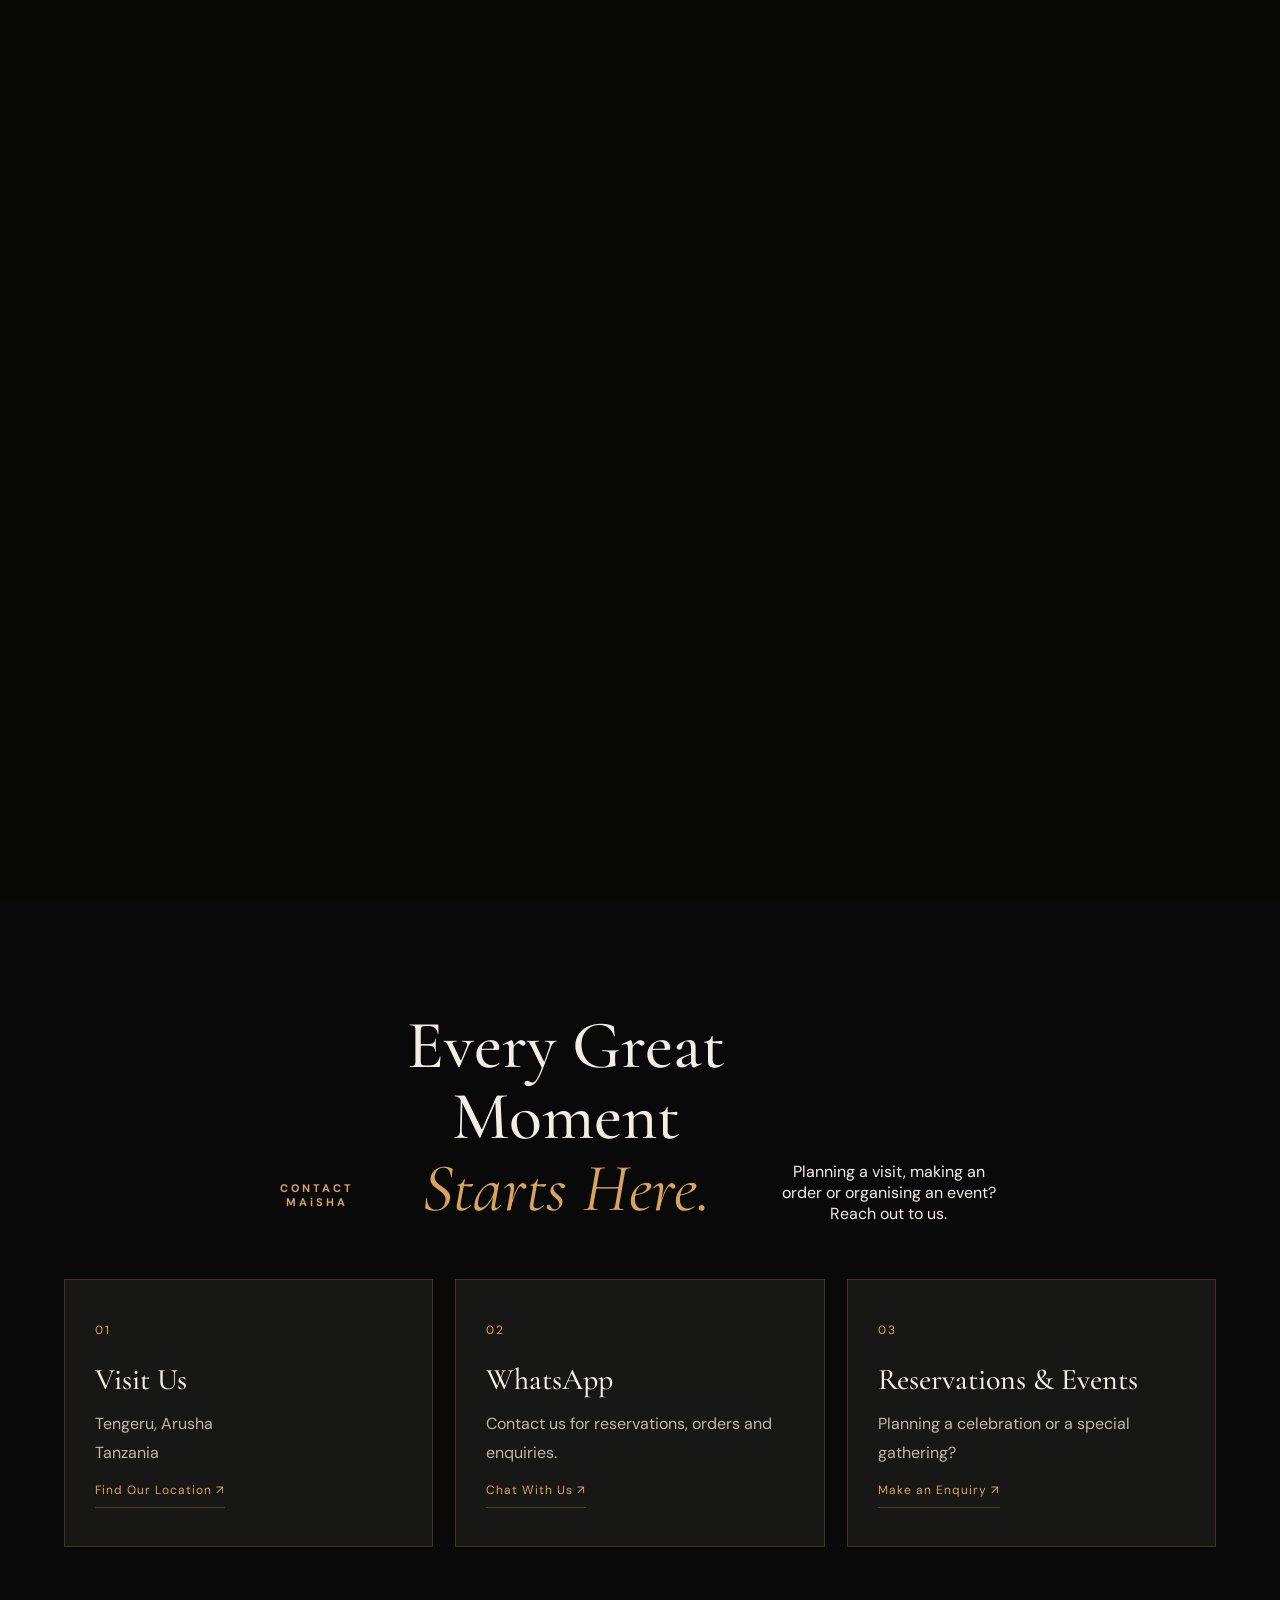
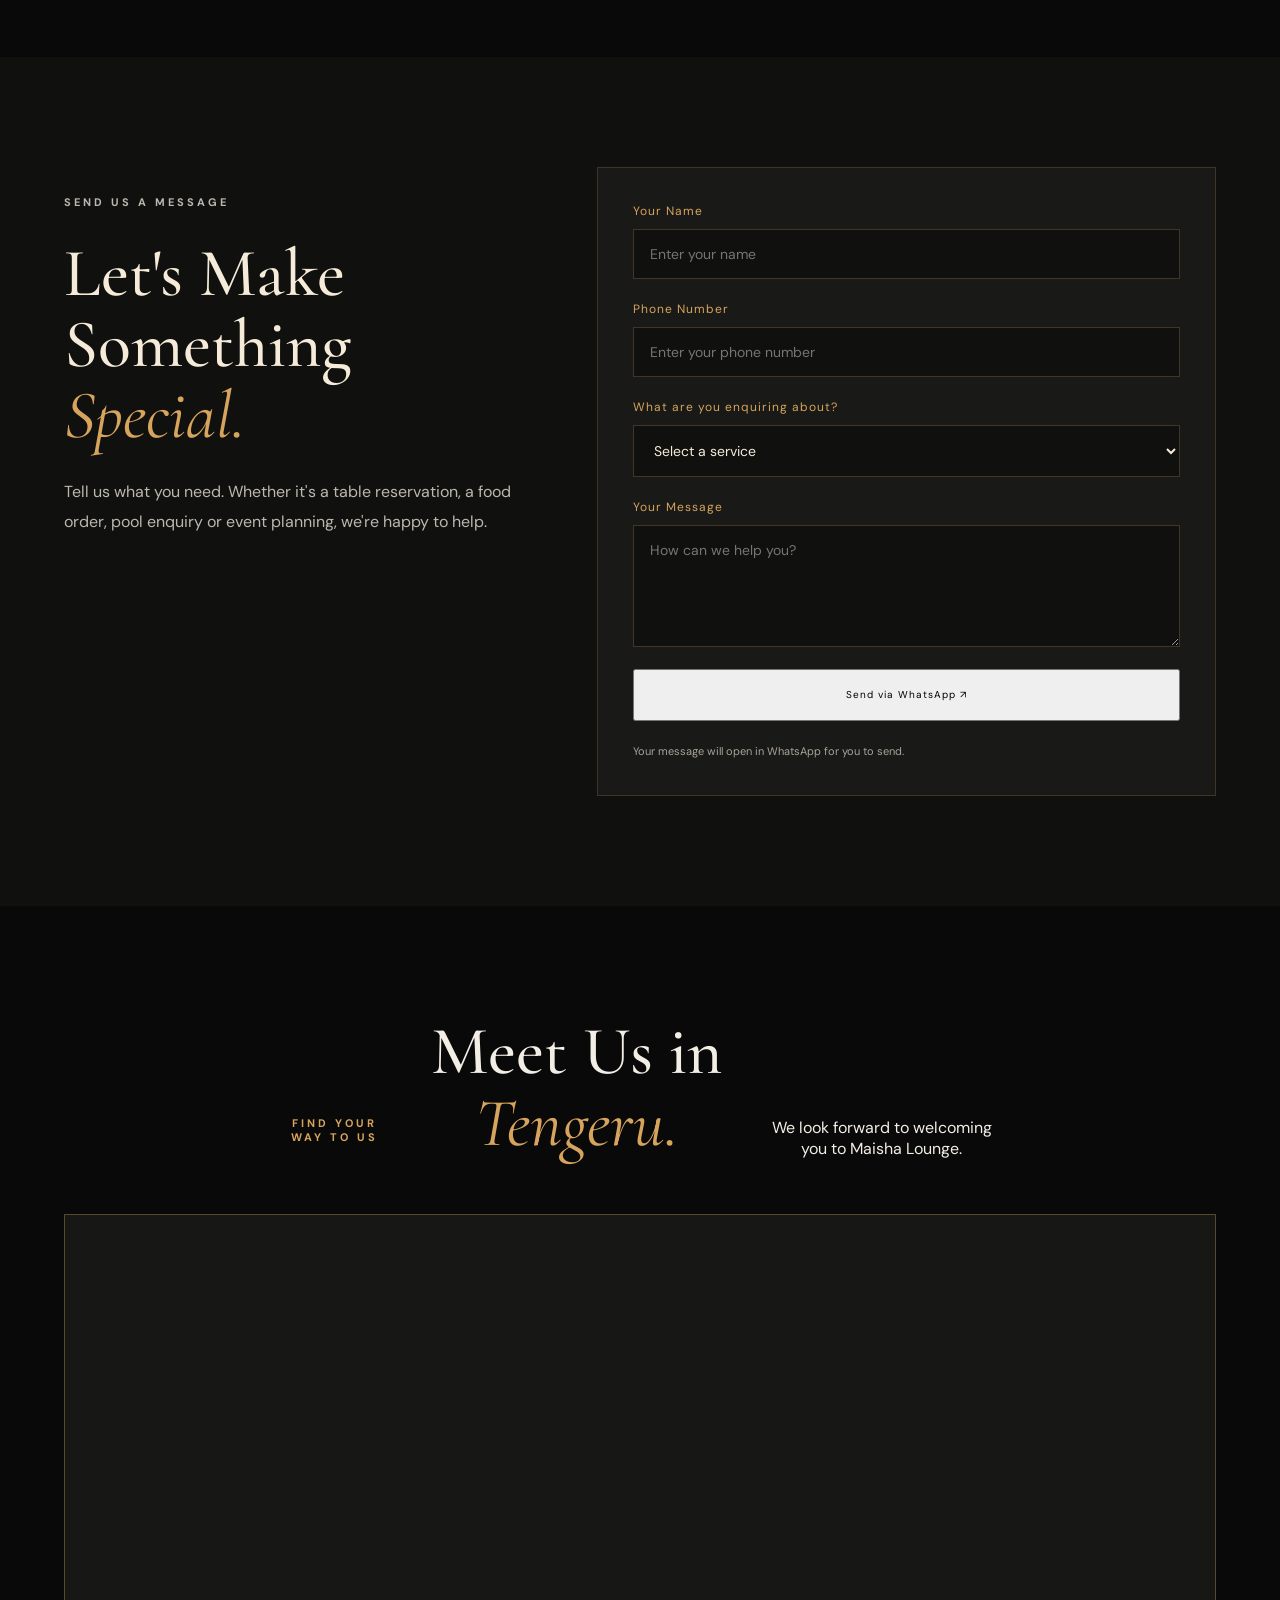
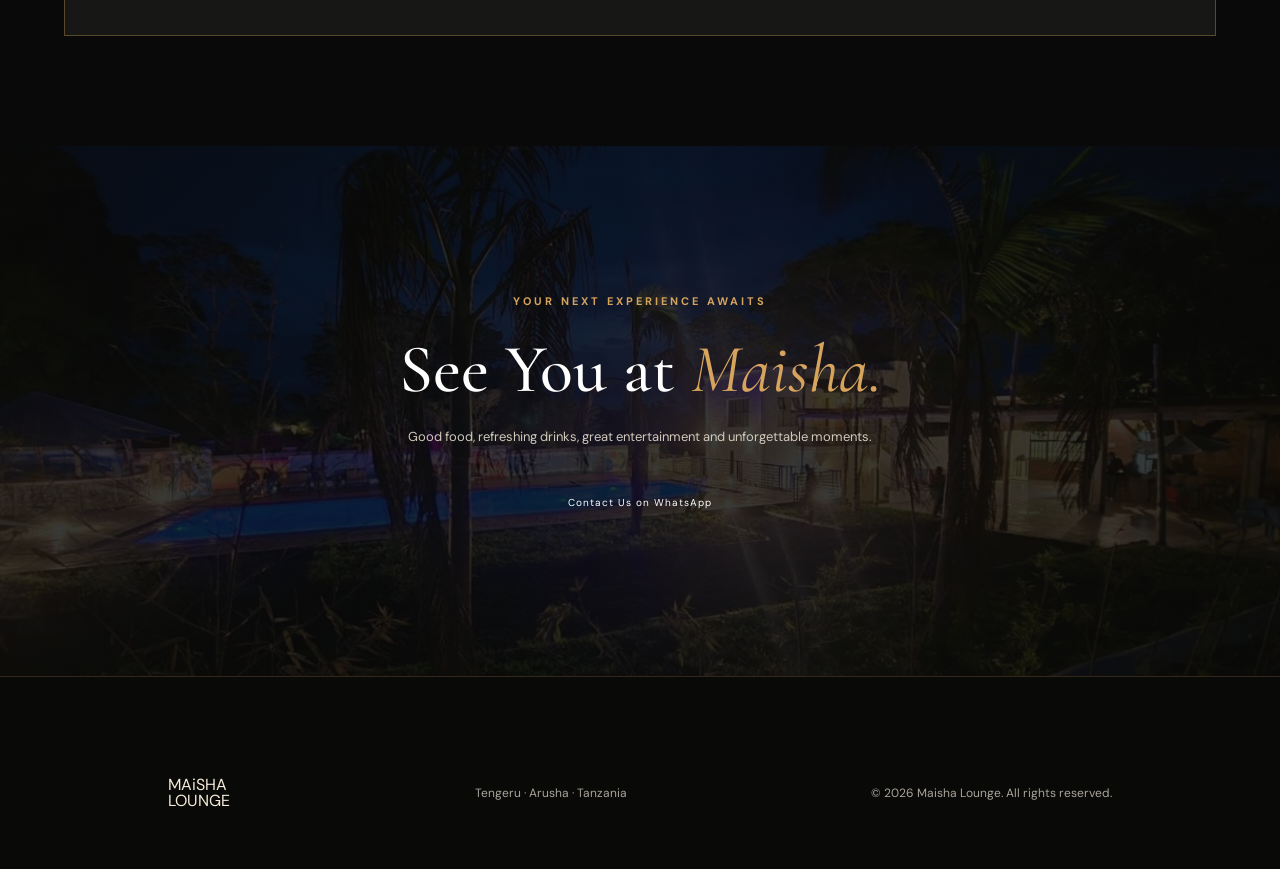
<file: contact.html>
<!DOCTYPE html>
<html lang="en">
<head>
  <meta charset="UTF-8">
  <meta name="viewport" content="width=device-width, initial-scale=1.0">

  <title>Contact Us | Maisha Lounge – Tengeru, Arusha</title>
  <meta name="description" content="Contact Maisha Lounge in Tengeru, Arusha for reservations, food orders, swimming pool enquiries and events.">

  <link rel="preconnect" href="https://fonts.googleapis.com">
  <link rel="preconnect" href="https://fonts.gstatic.com" crossorigin>
  <link href="https://fonts.googleapis.com/css2?family=Cormorant+Garamond:wght@400;500;600;700&family=DM+Sans:wght@400;500;600;700&display=swap" rel="stylesheet">

  <link rel="stylesheet" href="styles.css">
</head>

<body>
<!-- CINEMATIC WELCOME INTRO -->
<div class="welcome-intro">

  <div class="curtain curtain-left"></div>
  <div class="curtain curtain-right"></div>

  <div class="welcome-brand">
    <h1>MAiSHA LOUNGE</h1>
    <p>Karibu Maisha</p>
  </div>

</div>
  <header class="header">
    <div class="container nav">
      <a href="index.html" class="logo">MAiSHA <span>LOUNGE</span></a>

      <nav>
        <a href="index.html">Home</a>
        <a href="menu.html">Menu</a>
        <a href="experiences.html">Experiences</a>
        <a href="gallery.html">Gallery</a>
        <a href="contact.html" class="active">Contact</a>
      </nav>

      <a href="https://wa.me/255000000000" class="nav-cta">Get in Touch</a>
    </div>
  </header>

  <main>

    <section class="hero contact-hero">
      <div class="hero-content reveal">
        <p class="eyebrow">LET'S CONNECT</p>
        <h1>We'd Love to<br><em>Hear From You.</em></h1>
        <p>For reservations, orders, events and enquiries, our team is ready to assist.</p>
        <a href="#contact-details" class="btn btn-primary">Get in Touch</a>
      </div>
    </section>

    <section class="section" id="contact-details">
      <div class="container">

        <div class="section-heading reveal">
          <p class="eyebrow">CONTACT MAiSHA</p>
          <h2>Every Great Moment <em>Starts Here.</em></h2>
          <p>Planning a visit, making an order or organising an event? Reach out to us.</p>
        </div>

        <div class="contact-grid">

          <div class="contact-card reveal">
            <span class="contact-icon">01</span>
            <h3>Visit Us</h3>
            <p>Tengeru, Arusha<br>Tanzania</p>
            <a href="https://www.google.com/maps/search/?api=1&query=Maisha+Lounge+Tengeru+Arusha" target="_blank" rel="noopener noreferrer" class="text-link">Find Our Location ↗</a>
          </div>

          <div class="contact-card reveal">
            <span class="contact-icon">02</span>
            <h3>WhatsApp</h3>
            <p>Contact us for reservations, orders and enquiries.</p>
            <a href="https://wa.me/255000000000?text=Hello%20Maisha%20Lounge%2C%20I%20would%20like%20to%20make%20an%20enquiry." class="text-link">Chat With Us ↗</a>
          </div>

          <div class="contact-card reveal">
            <span class="contact-icon">03</span>
            <h3>Reservations & Events</h3>
            <p>Planning a celebration or a special gathering?</p>
            <a href="https://wa.me/255000000000?text=Hello%20Maisha%20Lounge%2C%20I%20would%20like%20to%20enquire%20about%20a%20reservation%20or%20event." class="text-link">Make an Enquiry ↗</a>
          </div>

        </div>

      </div>
    </section>

    <section class="section section-dark">
      <div class="container contact-layout">

        <div class="contact-intro reveal">
          <p class="eyebrow">SEND US A MESSAGE</p>
          <h2>Let's Make Something <em>Special.</em></h2>
          <p>Tell us what you need. Whether it's a table reservation, a food order, pool enquiry or event planning, we're happy to help.</p>
        </div>

        <form class="contact-form reveal" id="contactForm">

          <div class="form-group">
            <label for="name">Your Name</label>
            <input type="text" id="name" name="name" placeholder="Enter your name" required>
          </div>

          <div class="form-group">
            <label for="phone">Phone Number</label>
            <input type="tel" id="phone" name="phone" placeholder="Enter your phone number">
          </div>

          <div class="form-group">
            <label for="service">What are you enquiring about?</label>
            <select id="service" name="service" required>
              <option value="">Select a service</option>
              <option>Restaurant & Food Order</option>
              <option>Bar & Drinks</option>
              <option>Swimming Pool</option>
              <option>Music & Entertainment</option>
              <option>Events & Celebrations</option>
              <option>Table Reservation</option>
              <option>General Enquiry</option>
            </select>
          </div>

          <div class="form-group">
            <label for="message">Your Message</label>
            <textarea id="message" name="message" rows="5" placeholder="How can we help you?" required></textarea>
          </div>

          <button type="submit" class="btn btn-primary">Send via WhatsApp ↗</button>

          <p class="form-note">Your message will open in WhatsApp for you to send.</p>

        </form>

      </div>
    </section>

    <section class="section">
      <div class="container">

        <div class="section-heading reveal">
          <p class="eyebrow">FIND YOUR WAY TO US</p>
          <h2>Meet Us in <em>Tengeru.</em></h2>
          <p>We look forward to welcoming you to Maisha Lounge.</p>
        </div>

        <div class="map-container reveal">
          <iframe
            src="https://www.google.com/maps?q=Maisha+Lounge+Tengeru+Arusha&output=embed"
            width="100%"
            height="420"
            style="border:0;"
            loading="lazy"
            referrerpolicy="no-referrer-when-downgrade"
            title="Map showing Maisha Lounge in Tengeru, Arusha">
          </iframe>
        </div>

      </div>
    </section>

    <section class="cta-section reveal">
      <div class="container cta-content">
        <p class="eyebrow">YOUR NEXT EXPERIENCE AWAITS</p>
        <h2>See You at <em>Maisha.</em></h2>
        <p>Good food, refreshing drinks, great entertainment and unforgettable moments.</p>
        <a href="https://wa.me/255000000000?text=Hello%20Maisha%20Lounge%2C%20I%20am%20planning%20a%20visit." class="btn btn-primary">Contact Us on WhatsApp</a>
      </div>
    </section>

  </main>

  <footer class="footer">
    <div class="container footer-inner">
      <a href="index.html" class="logo">MAiSHA <span>LOUNGE</span></a>
      <p>Tengeru · Arusha · Tanzania</p>
      <p>© 2026 Maisha Lounge. All rights reserved.</p>
    </div>
  </footer>

  <script src="script.js"></script>

  <script>
    document.getElementById('contactForm').addEventListener('submit', function(event) {
      event.preventDefault();

      const name = document.getElementById('name').value.trim();
      const phone = document.getElementById('phone').value.trim();
      const service = document.getElementById('service').value;
      const message = document.getElementById('message').value.trim();

      const whatsappNumber = '255000000000';

      const text =
        'Hello Maisha Lounge!\n\n' +
        'Name: ' + name + '\n' +
        'Phone: ' + phone + '\n' +
        'Enquiry: ' + service + '\n' +
        'Message: ' + message;

      window.open(
        'https://wa.me/' + whatsappNumber + '?text=' + encodeURIComponent(text),
        '_blank'
      );
    });
  </script>

</body>
</html>
</file>
<file: styles.css>
/* =========================================
   MAISHA LOUNGE — PREMIUM LUXURY DESIGN
========================================= */

:root {
  --black: #090909;
  --dark: #11100e;
  --gold: #c9a66b;
  --gold-light: #e3c995;
  --cream: #f3eee5;
  --muted: #aaa49a;
  --border: rgba(201,166,107,.25);
  --heading: 'Cormorant Garamond', serif;
  --body: 'DM Sans', sans-serif;
}

* {
  margin: 0;
  padding: 0;
  box-sizing: border-box;
}

html {
  scroll-behavior: smooth;
  scroll-padding-top: 90px;
}

body {
  background: var(--black);
  color: var(--cream);
  font-family: var(--body);
  overflow-x: hidden;
}

a {
  color: inherit;
  text-decoration: none;
}

button {
  font: inherit;
}

img {
  display: block;
  width: 100%;
}

/* PRELOADER */

.preloader {
  position: fixed;
  inset: 0;
  background: var(--black);
  z-index: 9999;
  display: grid;
  place-items: center;
  transition: opacity .8s ease, visibility .8s ease;
}

.preloader span {
  font-family: var(--heading);
  font-size: 42px;
  letter-spacing: 12px;
  color: var(--gold);
  animation: pulse 1.5s infinite;
}

.preloader.loaded {
  opacity: 0;
  visibility: hidden;
}

@keyframes pulse {
  50% { opacity: .4; }
}

/* HEADER */

.header {
  height: 90px;
  padding: 0 7%;
  display: flex;
  align-items: center;
  justify-content: space-between;
  position: absolute;
  top: 0;
  left: 0;
  width: 100%;
  z-index: 100;
  border-bottom: 1px solid rgba(255,255,255,.12);
  background: rgba(8,8,8,.22);
  backdrop-filter: blur(8px);
}

.logo {
  display: flex;
  flex-direction: column;
  line-height: 1;
}

.logo-main {
  font-family: var(--heading);
  font-size: 29px;
  letter-spacing: 5px;
  color: var(--gold-light);
}

.logo-sub {
  font-size: 9px;
  letter-spacing: 5px;
  margin-top: 6px;
  text-align: center;
}

.nav {
  display: flex;
  gap: 34px;
}

.nav a {
  font-size: 11px;
  letter-spacing: 1px;
  color: #e4dfd6;
  transition: color .3s;
}

.nav a:hover,
.nav a.active {
  color: var(--gold);
}

.nav-book {
  font-size: 11px;
  letter-spacing: 1px;
  border-bottom: 1px solid var(--gold);
  padding-bottom: 8px;
}

.nav-book span {
  color: var(--gold);
  margin-left: 8px;
}

.menu-toggle {
  display: none;
  background: none;
  border: 0;
  cursor: pointer;
}

/* HERO */

.hero {
  min-height: 100vh;
  position: relative;
  display: flex;
  align-items: center;
  overflow: hidden;
}

.hero-image {
  position: absolute;
  inset: 0;
  background:
    url('images/hero.jpg') center/cover no-repeat,
    linear-gradient(120deg,#29251e,#090909);
  transform: scale(1.05);
  animation: heroZoom 12s ease forwards;
}

@keyframes heroZoom {
  to { transform: scale(1); }
}

.hero-overlay {
  position: absolute;
  inset: 0;
  background: linear-gradient(
    90deg,
    rgba(0,0,0,.85),
    rgba(0,0,0,.48) 55%,
    rgba(0,0,0,.15)
  );
}

.hero-content {
  position: relative;
  z-index: 2;
  margin-left: 12%;
  max-width: 760px;
  padding-top: 80px;
}

.eyebrow {
  color: var(--gold);
  font-size: 10px;
  letter-spacing: 3px;
  margin-bottom: 25px;
}

.hero h1 {
  font-family: var(--heading);
  font-size: clamp(65px, 8vw, 112px);
  font-weight: 400;
  line-height: .92;
}

h1 em,
h2 em {
  color: var(--gold-light);
  font-weight: 400;
}

.hero-description {
  max-width: 410px;
  color: #d1cbc2;
  line-height: 1.9;
  font-size: 13px;
  margin-top: 30px;
}

.hero-buttons {
  display: flex;
  gap: 18px;
  flex-wrap: wrap;
  margin-top: 35px;
}

.btn {
  min-height: 52px;
  display: inline-flex;
  align-items: center;
  justify-content: center;
  gap: 20px;
  padding: 0 25px;
  font-size: 10px;
  letter-spacing: 1px;
  transition: .4s;
}

.btn-gold {
  background: var(--gold);
  color: #17120b;
}

.btn-gold:hover {
  background: var(--gold-light);
  transform: translateY(-4px);
}

.btn-outline {
  border: 1px solid rgba(255,255,255,.55);
}

.btn-outline:hover {
  border-color: var(--gold);
  color: var(--gold);
}

.hero-bottom {
  position: absolute;
  bottom: 35px;
  left: 7%;
  right: 7%;
  display: flex;
  justify-content: space-between;
  color: #c8c0b5;
  font-size: 9px;
  letter-spacing: 2px;
}

/* GENERAL SECTIONS */

.section-padding {
  padding: 120px 9%;
}

.intro {
  display: grid;
  grid-template-columns: .8fr 2fr;
  gap: 50px;
  background: var(--dark);
}

.intro-label {
  display: flex;
  align-items: flex-start;
  gap: 15px;
}

.intro-label p {
  color: var(--gold);
  font-size: 10px;
  letter-spacing: 2px;
}

.gold-line {
  width: 35px;
  height: 1px;
  background: var(--gold);
  margin-top: 5px;
}

.intro h2,
.section-heading h2,
.feature-content h2,
.cta-content h2 {
  font-family: var(--heading);
  font-size: clamp(43px, 5vw, 68px);
  font-weight: 400;
  line-height: 1.05;
}

.intro-content > p {
  max-width: 650px;
  color: var(--muted);
  font-size: 13px;
  line-height: 2;
  margin: 28px 0;
}

.text-link {
  display: inline-block;
  color: var(--gold-light);
  font-size: 10px;
  letter-spacing: 1px;
  padding-bottom: 9px;
  border-bottom: 1px solid var(--border);
  transition: .3s;
}

.text-link:hover {
  color: white;
  border-color: white;
}

/* EXPERIENCE CARDS */

.experiences {
  background: var(--black);
}

.section-heading {
  display: flex;
  align-items: flex-end;
  justify-content: space-between;
  gap: 30px;
  margin-bottom: 55px;
}

.section-heading .eyebrow {
  margin-bottom: 15px;
}

.experience-grid {
  display: grid;
  grid-template-columns: repeat(2,1fr);
  gap: 25px;
}

.experience-card {
  min-height: 440px;
  position: relative;
  overflow: hidden;
  background: #222;
}

.experience-image {
  position: absolute;
  inset: 0;
  background-position: center;
  background-size: cover;
  transition: transform .9s cubic-bezier(.2,.7,.2,1);
}

.experience-card:hover .experience-image {
  transform: scale(1.09);
}

.experience-image::after {
  content: "";
  position: absolute;
  inset: 0;
  background: linear-gradient(0deg,rgba(0,0,0,.9),transparent 75%);
}

.dining-image {
  background-image: url('images/dining.jpg');
}

.drinks-image {
  background-image: url('images/drinks.jpg');
}

.pool-image {
  background-image: url('images/pool.jpg');
}

.music-image {
  background-image: url('images/music.jpg');
}

.card-number {
  position: absolute;
  top: 25px;
  left: 28px;
  color: var(--gold-light);
  font-family: var(--heading);
  font-size: 24px;
}

.experience-info {
  position: absolute;
  bottom: 35px;
  left: 35px;
  z-index: 2;
}

.experience-info p {
  font-size: 9px;
  letter-spacing: 2px;
  color: var(--gold);
  margin-bottom: 10px;
}

.experience-info h3 {
  font-family: var(--heading);
  font-size: 37px;
  font-weight: 400;
  margin-bottom: 15px;
}

.experience-info span {
  font-size: 10px;
  letter-spacing: 1px;
}

/* FEATURE */

.feature-section {
  min-height: 680px;
  display: grid;
  grid-template-columns: 1.1fr 1fr;
  background: #171613;
}

.feature-image {
  background:
    url('images/signature.jpg') center/cover no-repeat,
    linear-gradient(120deg,#544635,#161411);
  min-height: 550px;
}

.feature-content {
  align-self: center;
  padding: 80px 12%;
}

.feature-content h2 {
  margin-bottom: 25px;
}

.feature-content > p:not(.eyebrow) {
  color: var(--muted);
  line-height: 2;
  font-size: 13px;
  margin-bottom: 30px;
}

/* GALLERY */

.gallery-teaser {
  background: var(--dark);
}

.gallery-grid {
  display: grid;
  grid-template-columns: 1.3fr 1fr 1fr;
  gap: 18px;
}

.gallery-item {
  height: 360px;
  background-size: cover;
  background-position: center;
  transition: transform .6s;
}

.gallery-item:hover {
  transform: translateY(-8px);
}

.gallery-one {
  background-image: url('images/gallery-1.jpg');
}

.gallery-two {
  background-image: url('images/gallery-2.jpg');
}

.gallery-three {
  background-image: url('images/gallery-3.jpg');
}

/* CTA */

.cta-section {
  min-height: 530px;
  display: grid;
  place-items: center;
  text-align: center;
  padding: 80px 20px;
  background:
    linear-gradient(rgba(0,0,0,.82),rgba(0,0,0,.88)),
    url('images/cta.jpg') center/cover;
}

.cta-content h2 {
  margin-bottom: 20px;
}

.cta-content > p:not(.eyebrow) {
  color: var(--muted);
  font-size: 13px;
  margin-bottom: 30px;
}

/* FOOTER */

.footer {
  padding: 65px 9% 25px;
  background: #080807;
}

.footer-top {
  display: flex;
  align-items: center;
  justify-content: space-between;
  gap: 25px;
  padding-bottom: 50px;
}

.footer-top > p {
  color: var(--muted);
  font-family: var(--heading);
  font-size: 24px;
}

.footer-bottom {
  padding-top: 22px;
  border-top: 1px solid var(--border);
  display: flex;
  justify-content: space-between;
  color: #77736c;
  font-size: 10px;
}

/* SCROLL REVEAL */

.reveal {
  opacity: 0;
  transform: translateY(45px);
  transition: opacity 1s ease, transform 1s cubic-bezier(.2,.7,.2,1);
}

.reveal.visible {
  opacity: 1;
  transform: translateY(0);
}

/* RESPONSIVE */

@media (max-width: 900px) {
  .header {
    padding: 0 5%;
  }

  .nav {
    gap: 18px;
  }

  .nav a {
    font-size: 10px;
  }

  .nav-book {
    display: none;
  }

  .section-padding {
    padding: 90px 6%;
  }

  .feature-content {
    padding: 55px 8%;
  }
}

@media (max-width: 650px) {
  .header {
    height: 75px;
  }

  .logo-main {
    font-size: 24px;
  }

  .menu-toggle {
    display: flex;
    flex-direction: column;
    gap: 7px;
    width: 35px;
  }

  .menu-toggle span {
    height: 1px;
    width: 28px;
    background: var(--gold);
  }

  .nav {
    position: absolute;
    top: 75px;
    left: 0;
    width: 100%;
    padding: 30px;
    display: none;
    flex-direction: column;
    background: #100f0d;
    gap: 25px;
  }

  .nav.open {
    display: flex;
  }

  .hero {
    min-height: 850px;
    min-height: 100svh;
  }

  .hero-content {
    margin: 0 7%;
    padding-top: 50px;
  }

  .hero h1 {
    font-size: clamp(57px, 15vw, 82px);
  }

  .hero-description {
    max-width: 330px;
  }

  .hero-bottom {
    font-size: 7px;
    letter-spacing: 1px;
  }

  .intro {
    grid-template-columns: 1fr;
    gap: 35px;
  }

  .section-heading {
    align-items: flex-start;
    flex-direction: column;
  }

  .experience-grid {
    grid-template-columns: 1fr;
  }

  .experience-card {
    min-height: 390px;
  }

  .feature-section {
    grid-template-columns: 1fr;
  }

  .feature-image {
    min-height: 350px;
  }

  .feature-content {
    padding: 65px 8%;
  }

  .gallery-grid {
    grid-template-columns: 1fr 1fr;
  }

  .gallery-item {
    height: 220px;
  }

  .gallery-one {
    grid-column: span 2;
  }

  .footer-top {
    align-items: flex-start;
    flex-direction: column;
  }

  .footer-bottom {
    flex-direction: column;
    gap: 12px;
  }
}

@media (prefers-reduced-motion: reduce) {
  *, *::before, *::after {
    scroll-behavior: auto !important;
    animation-duration: .01ms !important;
    transition-duration: .01ms !important;
  }

  .reveal {
    opacity: 1;
    transform: none;
  }
}

/* =====================================================
   MAISHA LOUNGE — PREMIUM DESIGN UPGRADE
   ===================================================== */

/* 1. GLOBAL POLISH */

html {
  scroll-behavior: smooth;
  scroll-padding-top: 90px;
}

body {
  overflow-x: hidden;
}

img {
  display: block;
  max-width: 100%;
}

a, button {
  -webkit-tap-highlight-color: transparent;
}

.container {
  width: min(1180px, 90%);
  margin-inline: auto;
}

.section {
  padding: 110px 0;
}

.section-dark {
  background: #10100f;
  color: #f5ebd8;
}

.section-heading {
  max-width: 720px;
  margin: 0 auto 55px;
  text-align: center;
}

.section-heading h2,
.contact-intro h2,
.split-content h2 {
  font-family: 'Cormorant Garamond', serif;
  font-size: clamp(42px, 6vw, 68px);
  line-height: 1.05;
  font-weight: 500;
}

.section-heading h2 em,
.contact-intro h2 em,
.split-content h2 em {
  color: #d6a45d;
}

.eyebrow {
  color: #d6a45d;
  letter-spacing: 3px;
  font-size: 11px;
  font-weight: 700;
}

/* 2. NAVIGATION */

.header {
  z-index: 1000;
  transition: background .4s ease, padding .4s ease;
}

.header.scrolled {
  background: rgba(12, 12, 11, .96);
  backdrop-filter: blur(14px);
  box-shadow: 0 5px 30px rgba(0,0,0,.2);
}

.nav a {
  transition: color .3s ease, opacity .3s ease;
}

.nav nav a:hover,
.nav nav a.active {
  color: #d6a45d;
}

/* 3. HERO BACKGROUNDS */

.menu-hero {
  background-image:
    linear-gradient(90deg, rgba(10,10,9,.82), rgba(10,10,9,.25)),
    url('images/dining.jpg');
}

.experiences-hero {
  background-image:
    linear-gradient(90deg, rgba(10,10,9,.82), rgba(10,10,9,.25)),
    url('images/pool.jpg');
}

.gallery-hero {
  background-image:
    linear-gradient(90deg, rgba(10,10,9,.82), rgba(10,10,9,.25)),
    url('images/gallery-1.jpg');
}

.contact-hero {
  background-image:
    linear-gradient(90deg, rgba(10,10,9,.82), rgba(10,10,9,.25)),
    url('images/hero.jpg');
}

.menu-hero,
.experiences-hero,
.gallery-hero,
.contact-hero {
  background-size: cover;
  background-position: center;
  background-repeat: no-repeat;
}

/* 4. EXPERIENCE CARDS */

.experience-grid {
  display: grid;
  grid-template-columns: repeat(2, minmax(0, 1fr));
  gap: 30px;
}

.experience-card {
  background: #171715;
  color: #f5ebd8;
  overflow: hidden;
  border: 1px solid rgba(214,164,93,.15);
  transition: transform .45s ease, border-color .45s ease;
}

.experience-card:hover {
  transform: translateY(-8px);
  border-color: rgba(214,164,93,.65);
}

.card-image {
  min-height: 290px;
  background-size: cover;
  background-position: center;
  transition: transform .7s ease;
}

.experience-card:hover .card-image {
  transform: scale(1.04);
}

.experience-card {
  isolation: isolate;
}

.card-content {
  position: relative;
  padding: 30px;
  background: #171715;
}

.card-content span {
  color: #d6a45d;
  font-size: 10px;
  letter-spacing: 2px;
}

.card-content h3 {
  font-family: 'Cormorant Garamond', serif;
  font-size: 34px;
  font-weight: 500;
  margin: 14px 0;
}

.card-content p {
  color: #bcb8ad;
  line-height: 1.8;
}

/* 5. TEXT LINKS AND BUTTONS */

.text-link {
  display: inline-block;
  margin-top: 14px;
  color: #d6a45d;
  font-size: 12px;
  letter-spacing: 1px;
  transition: color .3s ease, transform .3s ease;
}

.text-link:hover {
  color: #fff;
  transform: translateX(5px);
}

.btn {
  transition: transform .3s ease, background .3s ease;
}

.btn:hover {
  transform: translateY(-3px);
}

/* 6. SPLIT FEATURE SECTION */

.split-section {
  display: grid;
  grid-template-columns: 1fr 1fr;
  align-items: center;
  gap: 65px;
}

.split-image {
  overflow: hidden;
  min-height: 430px;
}

.split-image img {
  width: 100%;
  height: 430px;
  object-fit: cover;
  transition: transform .8s ease;
}

.split-image:hover img {
  transform: scale(1.05);
}

.split-content p {
  color: #bcb8ad;
  line-height: 1.9;
  margin: 25px 0;
}

/* 7. GALLERY GRID */

.gallery-grid {
  display: grid;
  grid-template-columns: repeat(3, minmax(0, 1fr));
  grid-auto-rows: 300px;
  gap: 18px;
}

.gallery-item {
  position: relative;
  overflow: hidden;
  background: #171715;
  isolation: isolate;
}

.gallery-item:nth-child(1),
.gallery-item:nth-child(5) {
  grid-row: span 2;
}

.gallery-item img {
  width: 100%;
  height: 100%;
  object-fit: cover;
  transition: transform .8s cubic-bezier(.2,.7,.2,1);
}

.gallery-item::after {
  content: "";
  position: absolute;
  inset: 0;
  background: linear-gradient(transparent 35%, rgba(0,0,0,.82));
  pointer-events: none;
}

.gallery-item:hover img {
  transform: scale(1.09);
}

.gallery-caption {
  position: absolute;
  z-index: 2;
  left: 25px;
  bottom: 22px;
  color: white;
}

.gallery-caption span {
  color: #d6a45d;
  font-size: 11px;
  letter-spacing: 2px;
}

.gallery-caption h3 {
  font-family: 'Cormorant Garamond', serif;
  font-size: 25px;
  font-weight: 500;
  margin-top: 7px;
}

/* 8. CONTACT CARDS */

.contact-grid {
  display: grid;
  grid-template-columns: repeat(3, minmax(0, 1fr));
  gap: 22px;
}

.contact-card {
  padding: 38px 30px;
  background: #171715;
  border: 1px solid rgba(214,164,93,.2);
  transition: transform .4s ease, border-color .4s ease;
}

.contact-card:hover {
  transform: translateY(-7px);
  border-color: #d6a45d;
}

.contact-icon {
  color: #d6a45d;
  font-size: 12px;
  letter-spacing: 2px;
}

.contact-card h3 {
  font-family: 'Cormorant Garamond', serif;
  font-size: 30px;
  font-weight: 500;
  margin: 22px 0 12px;
}

.contact-card p {
  color: #bcb8ad;
  line-height: 1.8;
}

/* 9. CONTACT FORM */

.contact-layout {
  display: grid;
  grid-template-columns: .85fr 1.15fr;
  gap: 75px;
  align-items: start;
}

.contact-intro p {
  color: #bcb8ad;
  line-height: 1.9;
  margin-top: 25px;
}

.contact-form {
  display: grid;
  gap: 22px;
  padding: 35px;
  background: #191917;
  border: 1px solid rgba(214,164,93,.2);
}

.form-group {
  display: grid;
  gap: 10px;
}

.form-group label {
  color: #d6a45d;
  font-size: 12px;
  letter-spacing: 1px;
}

.form-group input,
.form-group select,
.form-group textarea {
  width: 100%;
  padding: 15px 16px;
  border: 1px solid rgba(214,164,93,.25);
  background: #10100f;
  color: #f5ebd8;
  font-family: 'DM Sans', sans-serif;
  font-size: 14px;
  outline: none;
  border-radius: 0;
  transition: border-color .3s ease;
}

.form-group input:focus,
.form-group select:focus,
.form-group textarea:focus {
  border-color: #d6a45d;
}

.form-group textarea {
  resize: vertical;
}

.form-note {
  color: #a9a49a;
  font-size: 11px;
  line-height: 1.6;
}

/* 10. GOOGLE MAP */

.map-container {
  width: 100%;
  overflow: hidden;
  border: 1px solid rgba(214,164,93,.35);
  background: #171715;
}

.map-container iframe {
  display: block;
  width: 100%;
  filter: grayscale(85%) contrast(1.05);
  transition: filter .5s ease;
}

.map-container:hover iframe {
  filter: grayscale(0%);
}

/* 11. CTA SECTION */

.cta-section {
  position: relative;
  padding: 110px 20px;
  background:
    linear-gradient(rgba(10,10,9,.78), rgba(10,10,9,.82)),
    url('images/cta.jpg') center/cover no-repeat;
  text-align: center;
  color: #fff;
}

.cta-content {
  max-width: 750px;
  margin: auto;
}

.cta-content h2 {
  font-family: 'Cormorant Garamond', serif;
  font-size: clamp(42px, 6vw, 68px);
  font-weight: 500;
  line-height: 1.1;
  margin: 18px 0;
}

.cta-content h2 em {
  color: #d6a45d;
}

.cta-content p:not(.eyebrow) {
  color: #d0c9bb;
  line-height: 1.8;
  margin-bottom: 28px;
}

/* 12. SCROLL REVEAL ANIMATIONS */

.reveal {
  opacity: 0;
  transform: translateY(35px);
  transition:
    opacity .9s ease,
    transform .9s cubic-bezier(.2,.7,.2,1);
}

.reveal.visible {
  opacity: 1;
  transform: translateY(0);
}

/* 13. FOOTER */

.footer {
  background: #090908;
  color: #f5ebd8;
  border-top: 1px solid rgba(214,164,93,.2);
}

.footer-inner {
  padding-top: 35px;
  padding-bottom: 35px;
  display: flex;
  justify-content: space-between;
  align-items: center;
  gap: 20px;
  flex-wrap: wrap;
}

.footer-inner p {
  color: #aaa49a;
  font-size: 12px;
}

/* 14. MOBILE RESPONSIVENESS */

@media (max-width: 900px) {
  .section {
    padding: 80px 0;
  }

  .split-section,
  .contact-layout {
    grid-template-columns: 1fr;
    gap: 40px;
  }

  .contact-grid {
    grid-template-columns: 1fr 1fr;
  }

  .gallery-grid {
    grid-template-columns: repeat(2, minmax(0, 1fr));
    grid-auto-rows: 250px;
  }

  .gallery-item:nth-child(1),
  .gallery-item:nth-child(5) {
    grid-row: span 1;
  }
}

@media (max-width: 600px) {
  .section {
    padding: 65px 0;
  }

  .experience-grid,
  .contact-grid {
    grid-template-columns: 1fr;
  }

  .gallery-grid {
    grid-template-columns: 1fr 1fr;
    grid-auto-rows: 190px;
    gap: 10px;
  }

  .gallery-caption {
    left: 12px;
    bottom: 12px;
  }

  .gallery-caption h3 {
    font-size: 19px;
  }

  .gallery-caption span {
    font-size: 9px;
  }

  .card-image {
    min-height: 230px;
  }

  .card-content {
    padding: 23px;
  }

  .contact-form {
    padding: 22px;
  }

  .split-image,
  .split-image img {
    min-height: 280px;
    height: 280px;
  }

  .cta-section {
    padding: 75px 20px;
  }

  .footer-inner {
    flex-direction: column;
    text-align: center;
  }
}

/* 15. REDUCED MOTION ACCESSIBILITY */

@media (prefers-reduced-motion: reduce) {
  html {
    scroll-behavior: auto;
  }

  *,
  *::before,
  *::after {
    animation-duration: .01ms !important;
    animation-iteration-count: 1 !important;
    transition-duration: .01ms !important;
  }

  .reveal {
    opacity: 1;
    transform: none;
  }
}
/* =========================================
   MAISHA LOUNGE — CINEMATIC WELCOME INTRO
========================================= */

body.intro-active {
  overflow: hidden;
}

.welcome-intro {
  position: fixed;
  inset: 0;
  z-index: 99999;
  display: flex;
  align-items: center;
  justify-content: center;
  overflow: hidden;
  background: #080807;
  opacity: 1;
  visibility: visible;
}

.welcome-brand {
  position: relative;
  z-index: 3;
  text-align: center;
  color: #f5ead7;
  transition: opacity 0.8s ease, transform 0.8s ease;
}

.welcome-brand h1 {
  margin: 0;
  font-family: 'Cormorant Garamond', serif;
  font-size: clamp(38px, 7vw, 76px);
  letter-spacing: 7px;
  color: #d6b477;
}

.welcome-brand p {
  margin-top: 14px;
  font-size: 13px;
  letter-spacing: 5px;
  text-transform: uppercase;
}

.curtain {
  position: absolute;
  top: 0;
  bottom: 0;
  z-index: 2;
  width: 51%;
  background:
    linear-gradient(90deg, #050505, #17130e 45%, #080807);
  box-shadow: inset -12px 0 25px rgba(0,0,0,.7);
  transition: transform 2s cubic-bezier(.77,0,.18,1);
}

.curtain-left {
  left: 0;
  border-right: 1px solid rgba(214,164,93,.35);
}

.curtain-right {
  right: 0;
  transform: scaleX(-1);
  border-left: 1px solid rgba(214,164,93,.35);
}

.intro-opening .curtain-left {
  transform: translateX(-102%);
}

.intro-opening .curtain-right {
  transform: translateX(102%) scaleX(-1);
}

.intro-opening .welcome-brand {
  opacity: 0;
  transform: scale(1.08);
}

.intro-hidden {
  opacity: 0;
  visibility: hidden;
  transition: opacity .8s ease, visibility .8s ease;
  pointer-events: none;
}

@media (prefers-reduced-motion: reduce) {
  .curtain,
  .welcome-brand,
  .welcome-intro {
    transition: none !important;
  }
}
</file>
